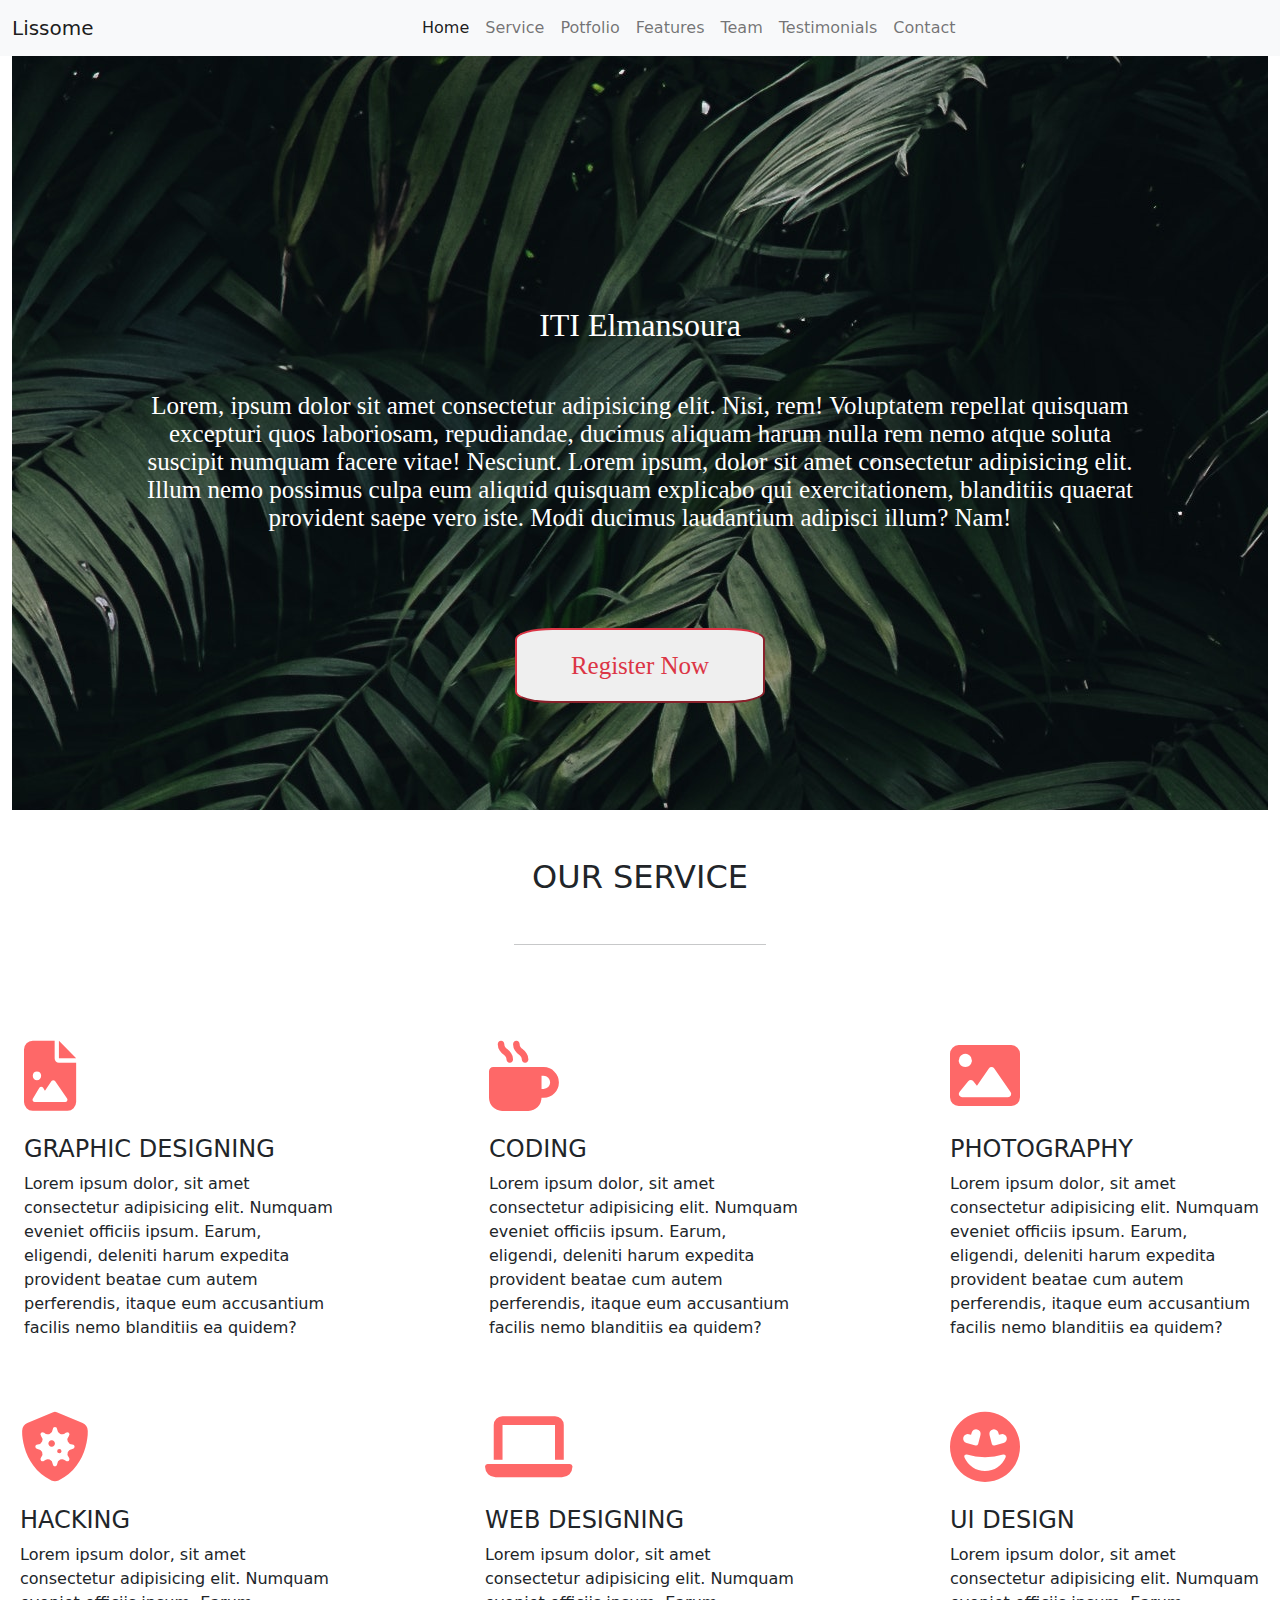
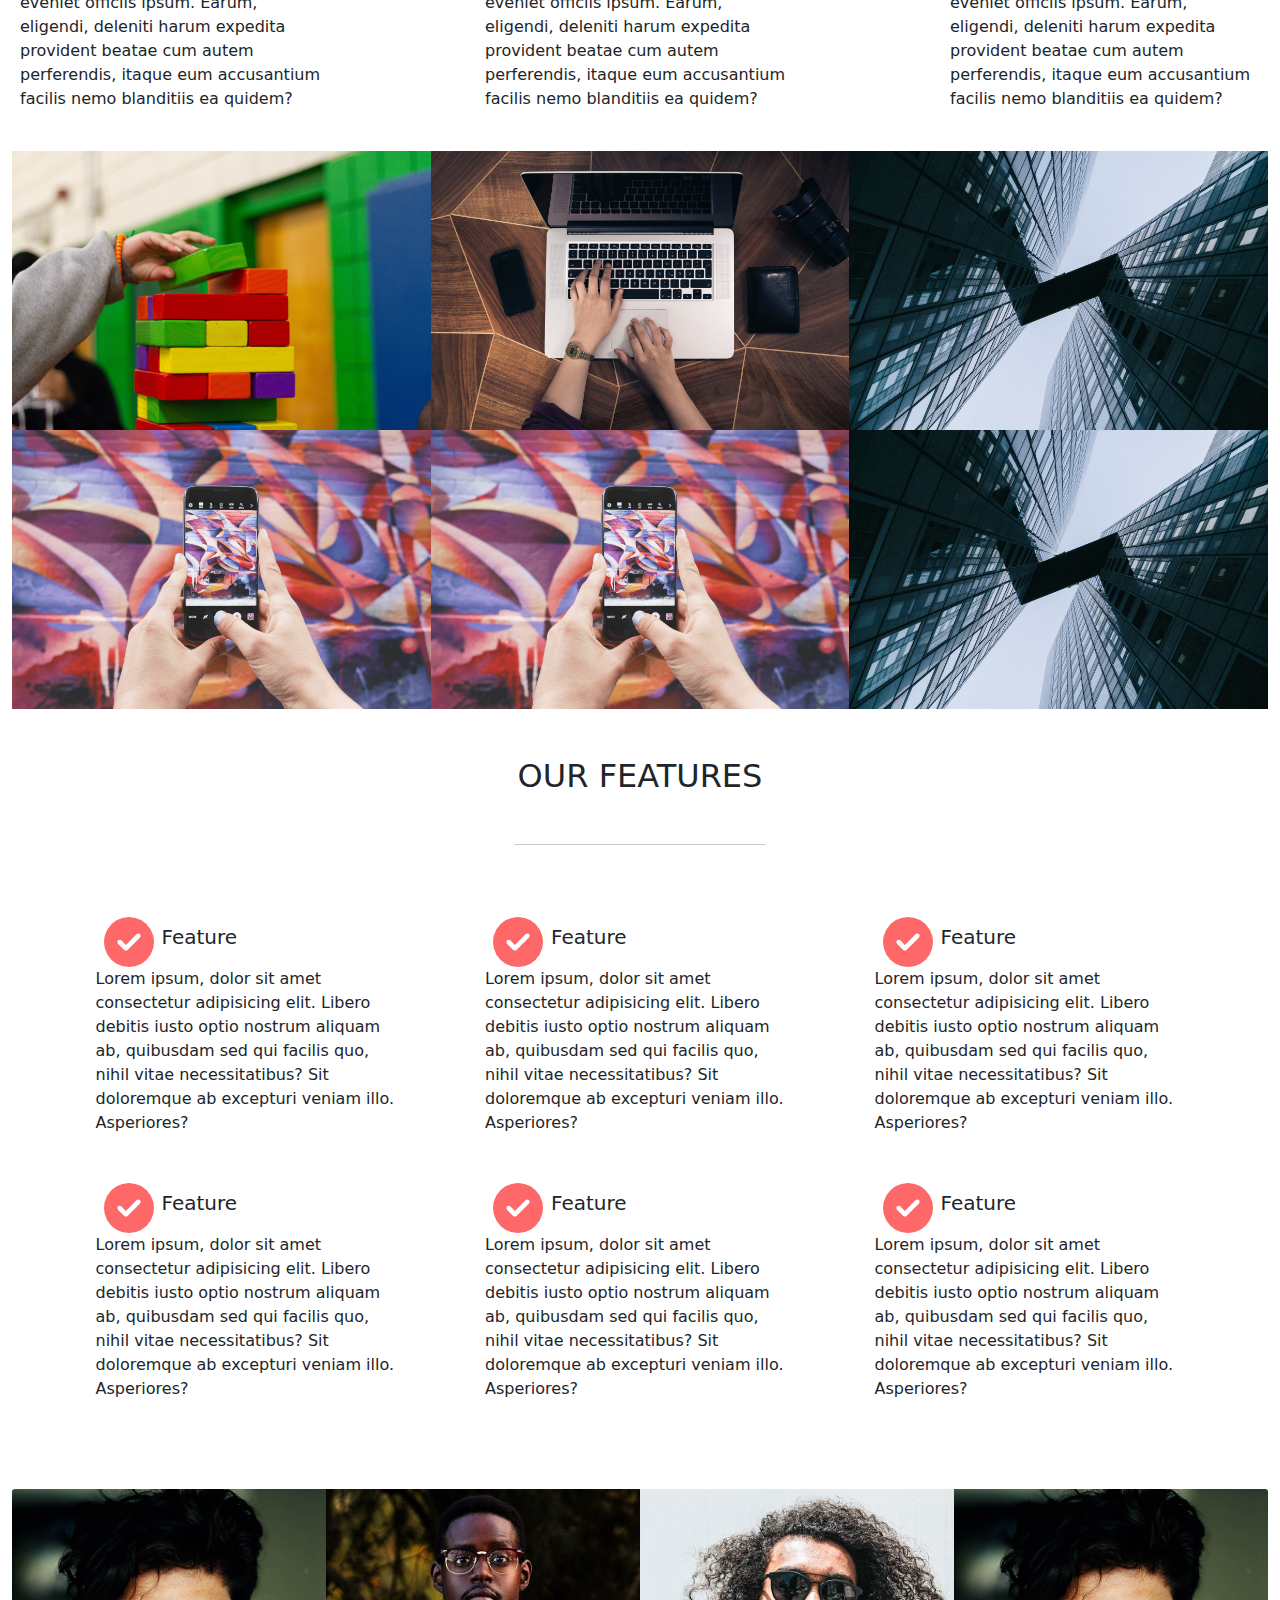
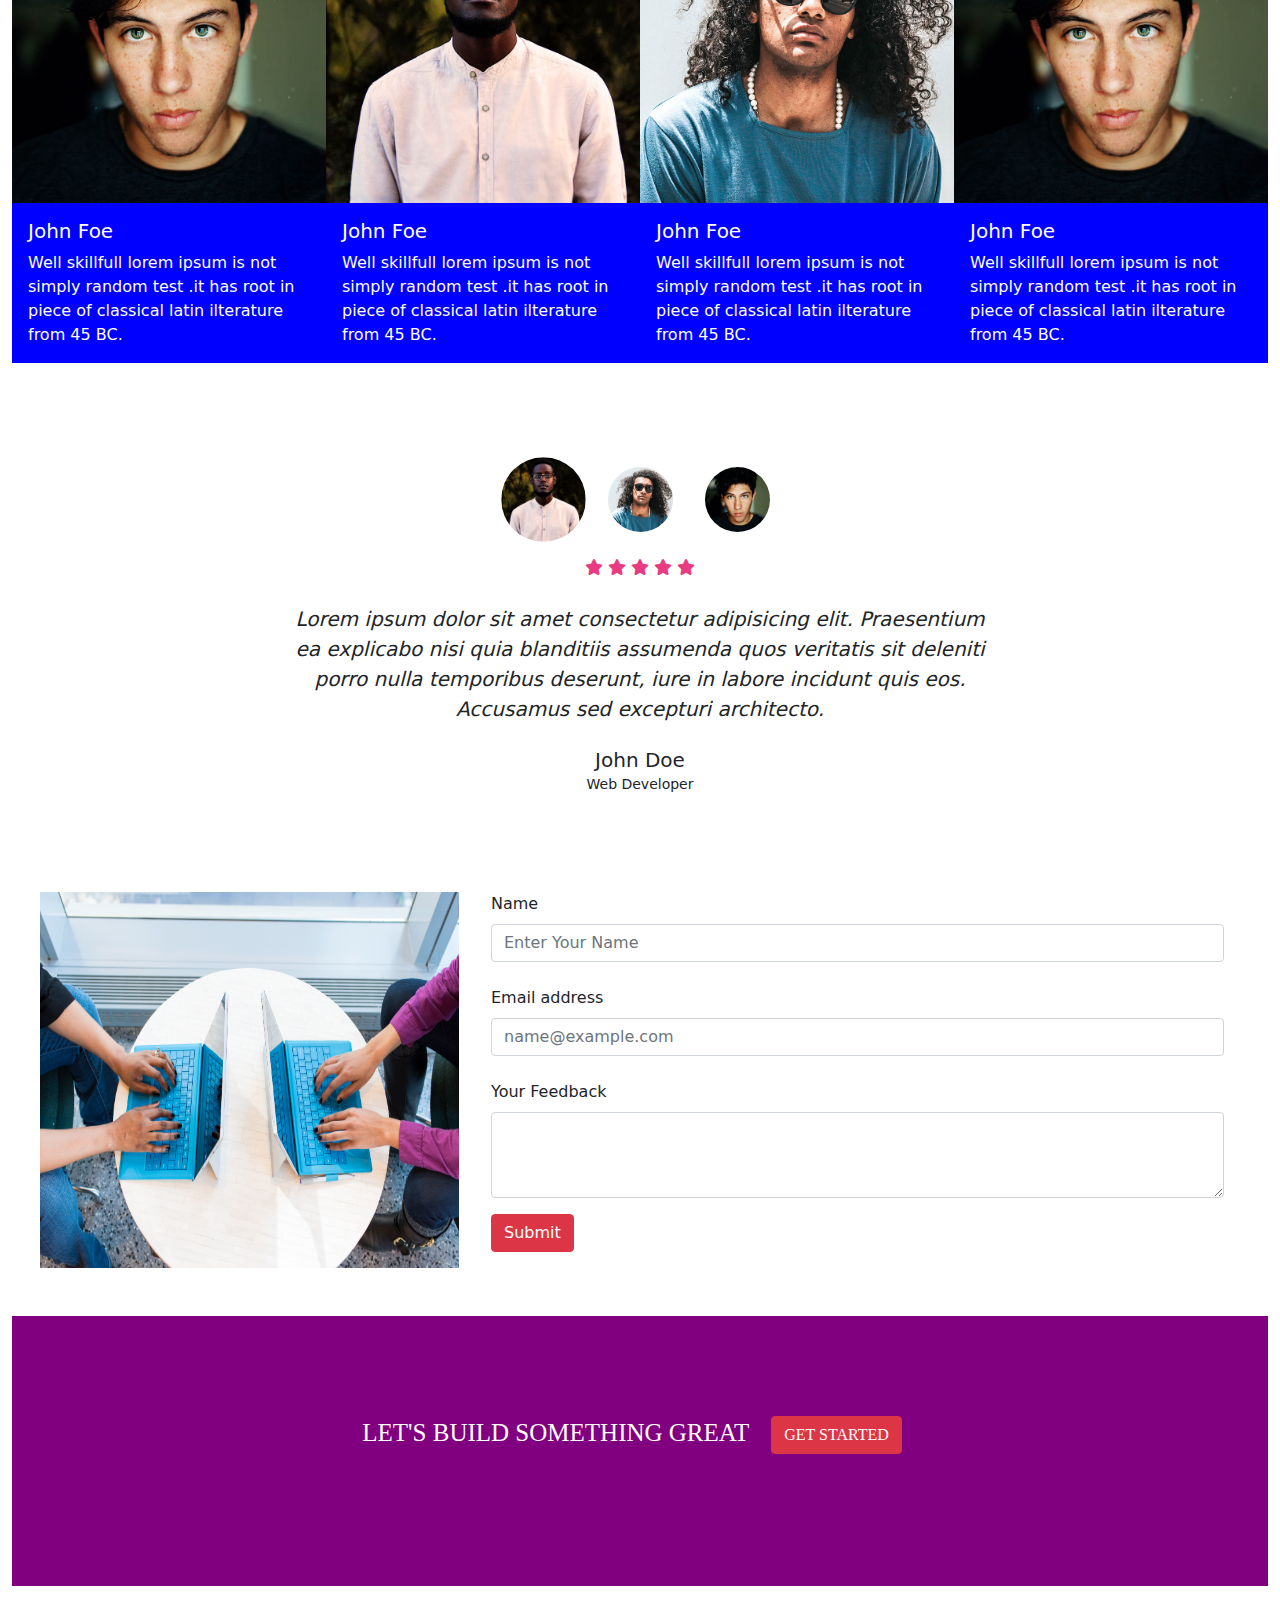
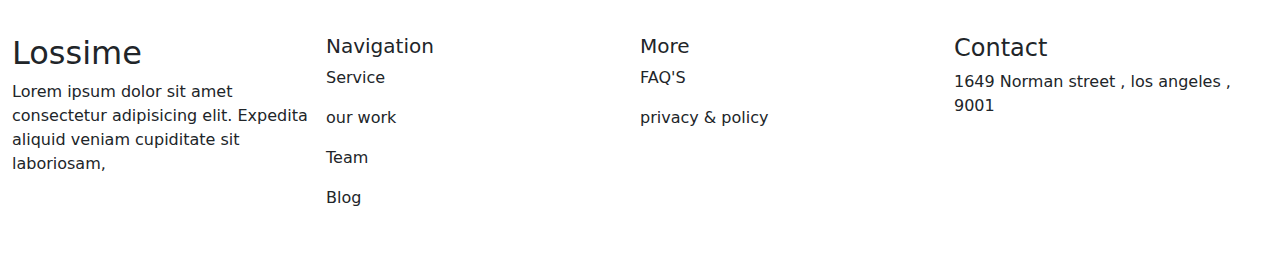
<file: index.html>
<!DOCTYPE html>
<html lang="en">

<head>
    <meta charset="UTF-8">
    <meta http-equiv="X-UA-Compatible" content="IE=edge">
    <meta name="viewport" content="width=device-width, initial-scale=1.0">
    <title>Document</title>
    <link rel="stylesheet" href="https://cdnjs.cloudflare.com/ajax/libs/font-awesome/6.1.1/css/all.min.css">
    <link href="bootstrap.css" rel="stylesheet" />
    <link rel="stylesheet" href="main.css">
</head>

<body data-bs-spy="scroll" data-bs-target="#navbar">
    <div class="container-fluid">
        <nav class="navbar navbar-expand-lg navbar-light bg-light fixed-top" id="navbar">
            <div class="container-fluid">
                <a class="navbar-brand" href="#">Lissome</a>
                <button class="navbar-toggler" type="button" data-bs-toggle="collapse"
                    data-bs-target="#navbarSupportedContent" aria-controls="navbarSupportedContent"
                    aria-expanded="false" aria-label="Toggle navigation">
                    <span class="navbar-toggler-icon"></span>
                </button>
                <div class="collapse navbar-collapse" id="navbarSupportedContent">
                    <ul class="navbar-nav m-auto mb-2 mb-lg-0">
                        <li class="nav-item">
                            <a class="nav-link" aria-current="page" href="#Home">Home</a>
                        </li>
                        <li class="nav-item">
                            <a class="nav-link" href="#Service">Service</a>
                        </li>
                        <li class="nav-item">
                            <a class="nav-link" href="#Potfolio">Potfolio</a>
                        </li>
                        <li class="nav-item">
                            <a class="nav-link" href="#Features">Features</a>
                        </li>
                        <li class="nav-item">
                            <a class="nav-link" href="#Team">Team</a>
                        </li>
                        <li class="nav-item">
                            <a class="nav-link" href="#testimonials">Testimonials</a>
                        </li>
                        <li class="nav-item">
                            <a class="nav-link" href="#Contact">Contact</a>
                        </li>
                    </ul>
                </div>
            </div>
        </nav>

        <div class="backgroun" id="Home">
            <div class="container d-flex align-items-center py-2">
                <div class="m-auto text-center">
                    <h2 class="m-5">ITI Elmansoura</h2>
                    <p class="m-5">Lorem, ipsum dolor sit amet consectetur adipisicing elit. Nisi, rem! Voluptatem
                        repellat quisquam
                        excepturi quos laboriosam, repudiandae, ducimus aliquam harum nulla rem nemo atque soluta
                        suscipit
                        numquam facere vitae! Nesciunt.
                        Lorem ipsum, dolor sit amet consectetur adipisicing elit. Illum nemo possimus culpa eum aliquid
                        quisquam
                        explicabo qui exercitationem, blanditiis quaerat provident saepe vero iste. Modi ducimus
                        laudantium
                        adipisci illum? Nam!</p>
                    <button class="btn-outline-danger m-5" name="Register Now">Register Now</button>
                </div>
            </div>
        </div>
        <div class="text-center my-5" id="Service">
            <h2>OUR SERVICE</h2>
            <hr class="my-5" style="width: 20%; margin-left: 40%;">
        </div>

        <div class="d-flex flex-wrap justify-content-between col-12 p-2 g-0">
            <div class="col-12 col-md-5 col-lg-3 my-3 mx-1">
                <i class="fa-solid fa-file-image py-2 my-3" style="font-size: 70px; color: rgb(254, 104, 104);"></i>
                <h4>GRAPHIC DESIGNING</h4>
                <P>Lorem ipsum dolor, sit amet consectetur adipisicing elit. Numquam eveniet officiis ipsum. Earum,
                    eligendi, deleniti harum expedita provident beatae cum autem perferendis, itaque eum accusantium
                    facilis
                    nemo blanditiis ea quidem?</P>
            </div>
            <div class="col-12 col-md-5 col-lg-3 my-3">
                <i class="fa-solid fa-mug-hot py-2 my-3" style="font-size: 70px; color: rgb(254, 104, 104);"></i>
                <h4>CODING</h4>
                <P>Lorem ipsum dolor, sit amet consectetur adipisicing elit. Numquam eveniet officiis ipsum. Earum,
                    eligendi, deleniti harum expedita provident beatae cum autem perferendis, itaque eum accusantium
                    facilis
                    nemo blanditiis ea quidem?</P>
            </div>
            <div class="col-12 col-md-5 col-lg-3 my-3">
                <i class="fa-solid fa-image py-2 my-3" style="font-size: 70px; color: rgb(254, 104, 104);"></i>
                <h4>PHOTOGRAPHY</h4>
                <P>Lorem ipsum dolor, sit amet consectetur adipisicing elit. Numquam eveniet officiis ipsum. Earum,
                    eligendi, deleniti harum expedita provident beatae cum autem perferendis, itaque eum accusantium
                    facilis
                    nemo blanditiis ea quidem?</P>
            </div>
            <div class="col-12 col-md-5 col-lg-3 my-3">
                <i class="fa-solid fa-shield-virus py-2 my-3" style="font-size: 70px; color: rgb(254, 104, 104);"></i>
                <h4>HACKING</h4>
                <P>Lorem ipsum dolor, sit amet consectetur adipisicing elit. Numquam eveniet officiis ipsum. Earum,
                    eligendi, deleniti harum expedita provident beatae cum autem perferendis, itaque eum accusantium
                    facilis
                    nemo blanditiis ea quidem?</P>
            </div>
            <div class="col-12 col-md-5 col-lg-3 my-3">
                <i class="fa-solid fa-laptop py-2 my-3" style="font-size: 70px; color: rgb(254, 104, 104);"></i>
                <h4>WEB DESIGNING</h4>
                <P>Lorem ipsum dolor, sit amet consectetur adipisicing elit. Numquam eveniet officiis ipsum. Earum,
                    eligendi, deleniti harum expedita provident beatae cum autem perferendis, itaque eum accusantium
                    facilis
                    nemo blanditiis ea quidem?</P>
            </div>
            <div class="col-12 col-md-5 col-lg-3 my-3">
                <i class="fa-solid fa-face-grin-hearts py-2 my-3"
                    style="font-size: 70px; color: rgb(254, 104, 104);"></i>
                <h4>UI DESIGN</h4>
                <P>Lorem ipsum dolor, sit amet consectetur adipisicing elit. Numquam eveniet officiis ipsum. Earum,
                    eligendi, deleniti harum expedita provident beatae cum autem perferendis, itaque eum accusantium
                    facilis
                    nemo blanditiis ea quidem?</P>
            </div>
        </div>
        <div class="section d-flex flex-wrap" id="Potfolio">
            <div class="col-12 col-md-6 col-lg-4">
                <img class="col-12" src="1.jpg" alt="">
                <div class="sect">
                    <h1>Project Title</h1>
                    <p>
                        Project Title
                    </p>
                </div>
            </div>
            <div class="col-12 col-md-6 col-lg-4">
                <img class="col-12" src="p3.jpg" alt="">
                <div class="sect">
                    <h1>Project Title</h1>
                    <p>
                        Project Title
                    </p>
                </div>
            </div>
            <div class="col-12 col-md-6 col-lg-4">
                <img class="col-12" src="p5.jpg" alt="">
                <div class="sect">
                    <h1>Project Title</h1>
                    <p>
                        Project Title
                    </p>
                </div>
            </div>
            <div class="col-12 col-md-6 col-lg-4">
                <img class="col-12" src="p6.jpg" alt="">
                <div class="sect">
                    <h1>Project Title</h1>
                    <p>
                        Project Title
                    </p>
                </div>
            </div>
            <div class="col-12 col-md-6 col-lg-4">
                <img class="col-12" src="p6.jpg" alt="">
                <div class="sect">
                    <h1>Project Title</h1>
                    <p>
                        Project Title
                    </p>
                </div>
            </div>
            <div class="col-12 col-md-6 col-lg-4">
                <img class="col-12" src="p5.jpg" alt="">
                <div class="sect">
                    <h1>Project Title</h1>
                    <p>
                        Project Title
                    </p>
                </div>
            </div>
        </div>
        <div class="text-center my-5" id="Features">
            <h2>OUR FEATURES</h2>
            <hr class="my-5" style="width: 20%; margin-left: 40%;">
        </div>

        <div class="d-flex flex-wrap justify-content-evenly col-12 p-2 g-0">
            <div class="d-flex flex-wrap col-12 col-md-5 col-lg-3 my-3 mx-1">
                <i class="fa-solid fa-circle-check mx-2" style="font-size: 50px;color: rgb(254, 104, 104);"></i>
                <h5 class="py-2">Feature</h5>
                <p>Lorem ipsum, dolor sit amet consectetur adipisicing elit. Libero debitis iusto optio nostrum
                    aliquam
                    ab, quibusdam sed qui facilis quo, nihil vitae necessitatibus? Sit doloremque ab excepturi
                    veniam
                    illo. Asperiores?</p>
            </div>

            <div class="d-flex flex-wrap col-12 col-md-5 col-lg-3 my-3 mx-1">
                <i class="fa-solid fa-circle-check mx-2" style="font-size: 50px;color: rgb(254, 104, 104);"></i>
                <h5 class="py-2">Feature</h5>
                <p>Lorem ipsum, dolor sit amet consectetur adipisicing elit. Libero debitis iusto optio nostrum
                    aliquam
                    ab, quibusdam sed qui facilis quo, nihil vitae necessitatibus? Sit doloremque ab excepturi
                    veniam
                    illo. Asperiores?</p>
            </div>

            <div class="d-flex flex-wrap col-12 col-md-5 col-lg-3 my-3 mx-1">
                <i class="fa-solid fa-circle-check mx-2" style="font-size: 50px;color: rgb(254, 104, 104);"></i>
                <h5 class="py-2">Feature</h5>
                <p>Lorem ipsum, dolor sit amet consectetur adipisicing elit. Libero debitis iusto optio nostrum
                    aliquam
                    ab, quibusdam sed qui facilis quo, nihil vitae necessitatibus? Sit doloremque ab excepturi
                    veniam
                    illo. Asperiores?</p>
            </div>

            <div class="d-flex flex-wrap col-12 col-md-5 col-lg-3 my-3 mx-1">
                <i class="fa-solid fa-circle-check mx-2" style="font-size: 50px;color: rgb(254, 104, 104);"></i>
                <h5 class="py-2">Feature</h5>
                <p>Lorem ipsum, dolor sit amet consectetur adipisicing elit. Libero debitis iusto optio nostrum
                    aliquam
                    ab, quibusdam sed qui facilis quo, nihil vitae necessitatibus? Sit doloremque ab excepturi
                    veniam
                    illo. Asperiores?</p>
            </div>

            <div class="d-flex flex-wrap col-12 col-md-5 col-lg-3 my-3 mx-1">
                <i class="fa-solid fa-circle-check mx-2" style="font-size: 50px;color: rgb(254, 104, 104);"></i>
                <h5 class="py-2">Feature</h5>
                <p>Lorem ipsum, dolor sit amet consectetur adipisicing elit. Libero debitis iusto optio nostrum
                    aliquam
                    ab, quibusdam sed qui facilis quo, nihil vitae necessitatibus? Sit doloremque ab excepturi
                    veniam
                    illo. Asperiores?</p>
            </div>

            <div class="d-flex flex-wrap col-12 col-md-5 col-lg-3 my-3 mx-1">
                <i class="fa-solid fa-circle-check mx-2" style="font-size: 50px;color: rgb(254, 104, 104);"></i>
                <h5 class="py-2">Feature</h5>
                <p>Lorem ipsum, dolor sit amet consectetur adipisicing elit. Libero debitis iusto optio nostrum
                    aliquam
                    ab, quibusdam sed qui facilis quo, nihil vitae necessitatibus? Sit doloremque ab excepturi
                    veniam
                    illo. Asperiores?</p>
            </div>
        </div>
        <div class="card-group my-5 d-flex flex-wrap col-12" id="Team">
            <div class="allcard card col-12 col-md-9 col-lg-3">
                <img src="team-3-800x800.jpg" class="card-img-top" alt="...">
                <div class="card-body">
                    <h5 class="card-title">John Foe</h5>
                    <p class="card-text">Well skillfull lorem ipsum is not simply random test .it has root in piece of
                        classical latin ilterature from 45 BC.
                    </p>
                </div>
            </div>
            <div class="allcard card col-12 col-md-6 col-lg-3">
                <img src="team-4-800x800.jpg" class="card-img-top" alt="...">
                <div class="card-body">
                    <h5 class="card-title">John Foe</h5>
                    <p class="card-text">Well skillfull lorem ipsum is not simply random test .it has root in piece of
                        classical latin ilterature from 45 BC.
                    </p>
                </div>
            </div>
            <div class="allcard card col-12 col-md-6 col-lg-3">
                <img src="team-6-800x800.jpg" class="card-img-top" alt="...">
                <div class="card-body">
                    <h5 class="card-title">John Foe</h5>
                    <p class="card-text">Well skillfull lorem ipsum is not simply random test .it has root in piece of
                        classical latin ilterature from 45 BC.</p>
                </div>
            </div>
            <div class="allcard card col-12 col-md-6 col-lg-3">
                <img src="team-3-800x800.jpg" class="card-img-top" alt="...">
                <div class="card-body">
                    <h5 class="card-title">John Foe</h5>
                    <p class="card-text">Well skillfull lorem ipsum is not simply random test .it has root in piece of
                        classical latin ilterature from 45 BC.</p>
                </div>
            </div>
        </div>
        <section id="testimonials" class="text-center m-5 p-5">
            <div class="container">
                <div class="row">
                    <div class="col-12">

                        <ul class="nav nav-pills justify-content-center mb-3" id="pills-tab" role="tablist">
                            <li class="nav-item" role="presentation">
                                <button class="nav-link active" id="pills-home-tab" data-bs-toggle="pill"
                                    data-bs-target="#pills-home" type="button" role="tab" aria-controls="pills-home"
                                    aria-selected="true">
                                    <img src="team-4-800x800.jpg" alt="">
                                </button>
                            </li>
                            <li class="nav-item" role="presentation">
                                <button class="nav-link" id="pills-profile-tab" data-bs-toggle="pill"
                                    data-bs-target="#pills-profile" type="button" role="tab"
                                    aria-controls="pills-profile" aria-selected="false">
                                    <img src="team-6-800x800.jpg" alt="">
                                </button>
                            </li>
                            <li class="nav-item" role="presentation">
                                <button class="nav-link" id="pills-contact-tab" data-bs-toggle="pill"
                                    data-bs-target="#pills-contact" type="button" role="tab"
                                    aria-controls="pills-contact" aria-selected="false">
                                    <img src="team-3-800x800.jpg" alt="">
                                </button>
                            </li>
                        </ul>

                        <div class="tab-content" id="pills-tabContent">
                            <div class="tab-pane fade show active" id="pills-home" role="tabpanel"
                                aria-labelledby="pills-home-tab">

                                <div class="review">
                                    <div class="stars">
                                        <i class="fa-solid fa-star"></i>
                                        <i class="fa-solid fa-star"></i>
                                        <i class="fa-solid fa-star"></i>
                                        <i class="fa-solid fa-star"></i>
                                        <i class="fa-solid fa-star"></i>
                                    </div>
                                    <p class="lead">Lorem ipsum dolor sit amet consectetur adipisicing elit. Praesentium
                                        ea explicabo nisi quia blanditiis assumenda quos veritatis sit deleniti porro
                                        nulla temporibus deserunt, iure in labore incidunt quis eos. Accusamus sed
                                        excepturi architecto.</p>
                                    <h5 class="title-sm mb-0">John Doe</h5>
                                    <small>Web Developer</small>
                                </div>


                            </div>
                            <div class="tab-pane fade" id="pills-profile" role="tabpanel"
                                aria-labelledby="pills-profile-tab">
                                <div class="review">
                                    <div class="stars">
                                        <i class="fa-solid fa-star"></i>
                                        <i class="fa-solid fa-star"></i>
                                        <i class="fa-solid fa-star"></i>
                                        <i class="fa-solid fa-star"></i>
                                        <i class="fa-solid fa-star"></i>
                                    </div>
                                    <p class="lead">Lorem ipsum dolor sit amet consectetur adipisicing elit. Praesentium
                                        ea explicabo nisi quia blanditiis assumenda quos veritatis sit deleniti porro
                                        nulla temporibus deserunt, iure in labore incidunt quis eos. Accusamus sed
                                        excepturi architecto.</p>
                                    <h5 class="title-sm mb-0">John Doe</h5>
                                    <small>Web Developer</small>
                                </div>
                            </div>
                            <div class="tab-pane fade" id="pills-contact" role="tabpanel"
                                aria-labelledby="pills-contact-tab">
                                <div class="review">
                                    <div class="stars">
                                        <i class="fa-solid fa-star"></i>
                                        <i class="fa-solid fa-star"></i>
                                        <i class="fa-solid fa-star"></i>
                                        <i class="fa-solid fa-star"></i>
                                        <i class="fa-solid fa-star"></i>
                                    </div>
                                    <p class="lead">Lorem ipsum dolor sit amet consectetur adipisicing elit. Praesentium
                                        ea explicabo nisi quia blanditiis assumenda quos veritatis sit deleniti porro
                                        nulla temporibus deserunt, iure in labore incidunt quis eos. Accusamus sed
                                        excepturi architecto.</p>
                                    <h5 class="title-sm mb-0">John Doe</h5>
                                    <small>Web Developer</small>
                                </div>
                            </div>
                        </div>
                    </div>
                </div>
            </div>
        </section>

        <div class="d-flex flex-wrap mb-5 justify-content-center" id="Contact">
            <img class="col-12 col-lg-4 mx-2" src="pexels-christina-morillo-1181210.jpg" alt="">
            <div class="col-12 col-lg-7 mx-4">
                <label for="exampleFormControlInput1" class="form-label">Name</label>
                <input type="text" class="form-control" id="exampleFormControlInput1" placeholder="Enter Your Name"><br>

                <label for="exampleFormControlInput1" class="form-label">Email address</label>
                <input type="email" class="form-control" id="exampleFormControlInput1"
                    placeholder="name@example.com"><br>

                <label for="exampleFormControlTextarea1" class="form-label">Your Feedback</label>
                <textarea class="form-control" id="exampleFormControlTextarea1" rows="3"></textarea>
                <button class="btn btn-danger my-3">Submit</button>
            </div>
        </div>
        <footer>
            <div class="foot">
                <p>
                    LET'S BUILD SOMETHING GREAT
                    <button class="btn btn-danger mx-3">GET STARTED</button>
                </p>
            </div>
            <div class="d-flex flex-wrap justify-content-around my-5">
                <div class="col-12 col-md-5 col-lg-3">
                    <h2>Lossime</h2>
                    <p>Lorem ipsum dolor sit amet consectetur adipisicing elit.
                        Expedita aliquid veniam cupiditate sit
                        laboriosam, </p>
                </div>
                <div class="col-12 col-md-5 col-lg-3">
                    <h5>Navigation</h5>
                    <p>Service</p>
                    <p>our work</p>
                    <p>Team</p>
                    <p>Blog</p>
                </div>
                <div class="col-12 col-md-5 col-lg-3">
                    <h5>More</h5>
                    <p>FAQ'S</p>
                    <p>privacy & policy</p>
                </div>
                <div class="col-12 col-md-5 col-lg-3">
                    <h4>Contact</h4>
                    <p>1649 Norman street , los angeles , 9001</p>
                </div>
            </div>
        </footer>
    </div>



    <script src="bootstrap.bundle.js"></script>
</body>

</html>
</file>
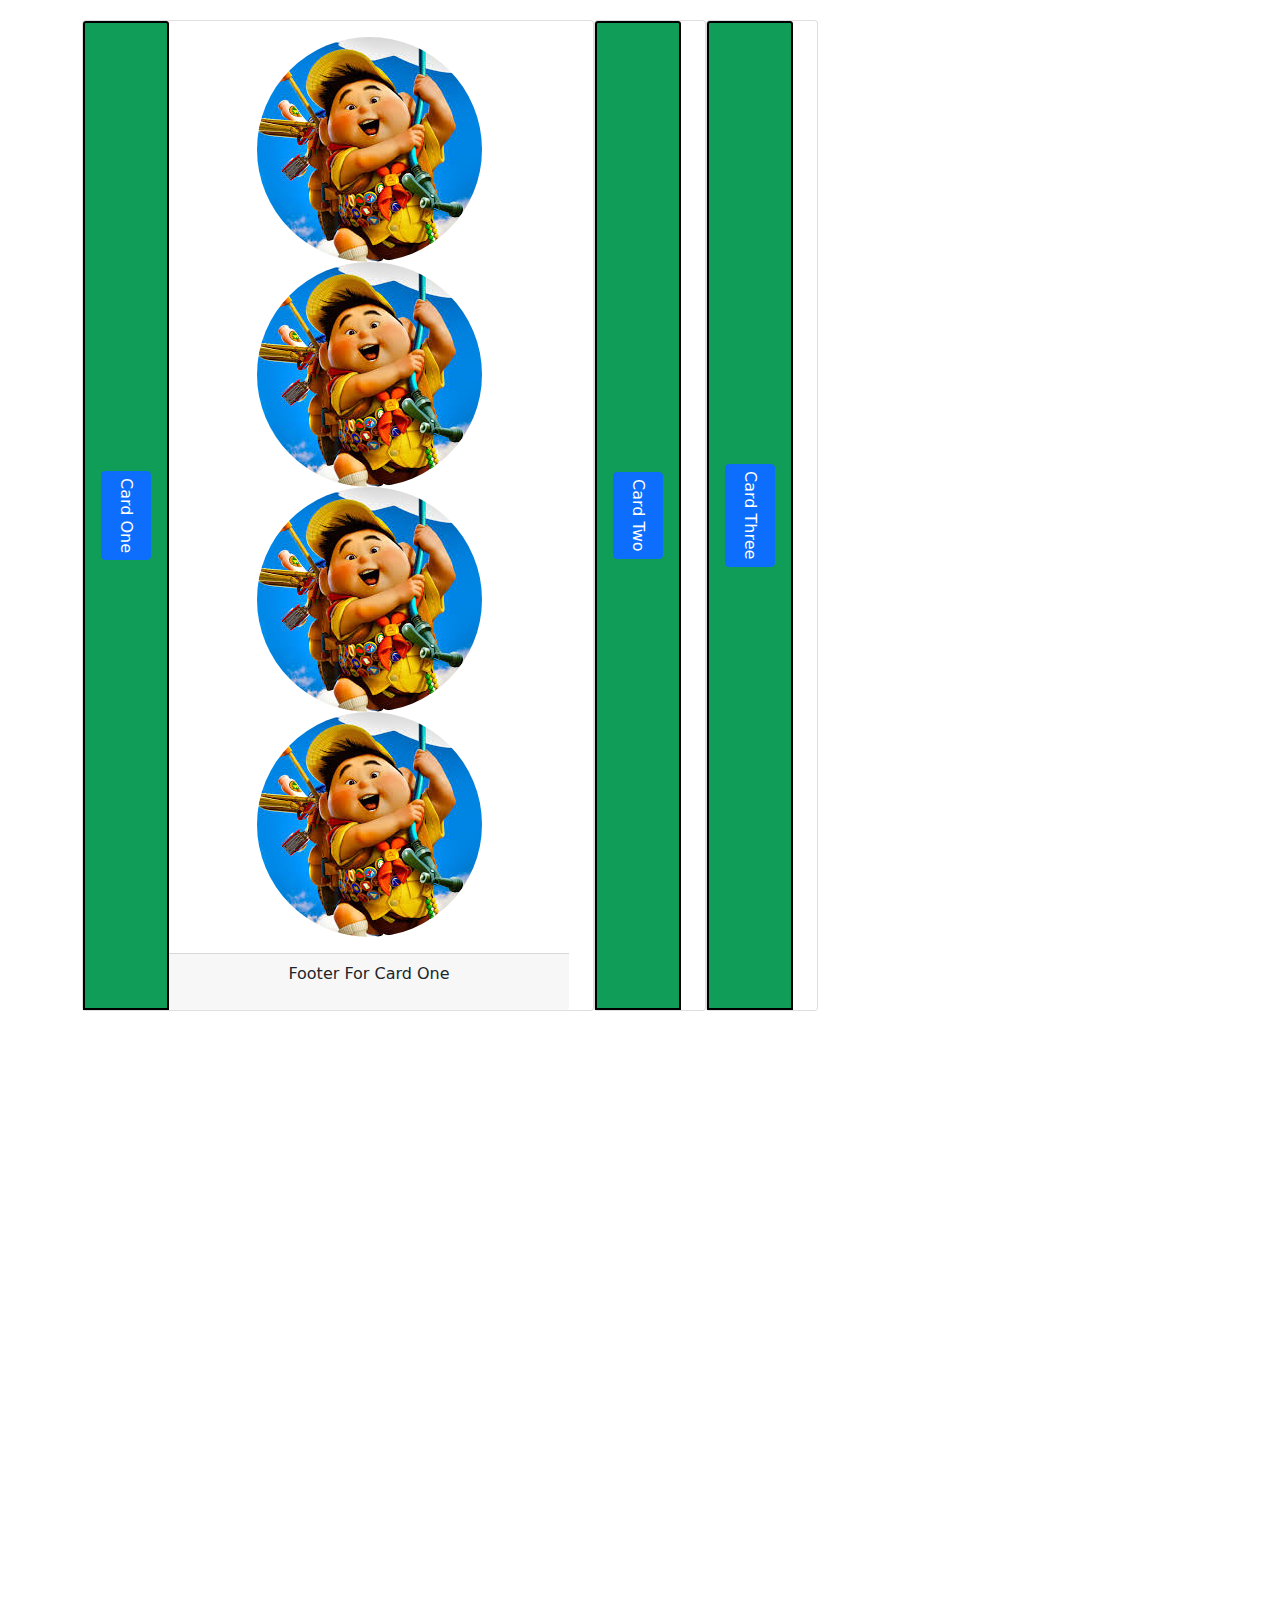
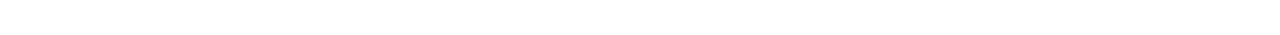
<file: changes/accordiontest.html>
﻿<!DOCTYPE html>
<html xmlns="http://www.w3.org/1999/xhtml">

<head>
    <meta name="viewport" content="width=device-width, initial-scale=1">
    <title></title>
    <link href="css/bootstrap.css" rel="stylesheet" />
    <link href="css/font-awesome.css" rel="stylesheet" />
    <style>
        body {
            padding-top: 20px;
        }

        .accordion {
            text-align: center;
        }

        .accordion.width {
            display: flex;
            width: 200px;
        }

        .accordion.width .card {
            flex-direction: row;
            min-width: min-content;
        }

        .accordion.width .card .card-header {
            cursor: pointer;
            writing-mode: vertical-rl;
            background-color: #0F9D58;
            border: 2px solid black;
        }

        .card-body {
            width: 400px;
        }

        .collapsing.width {
            transition: width 0.5s ease;
            height: auto;
            width: 10px;
        }

        h1 {
            color: green;
        }
    </style>
</head>

<body>
    <div class="container width">
        <div class="accordion width" id="accordionHorizontalExample">
            <div class="card">
                <div class="card-header" data-toggle="collapse" data-target="#collapseOne">
                    <button class="btn btn-primary">Card One</button>
                </div>
                <div id="collapseOne" class="collapse show width" data-parent="#accordionHorizontalExample">
                    <div class="card-body">
                        <img src="UP/1.jpg" class="rounded-circle ml-2" />
                        <img src="UP/1.jpg" class="rounded-circle ml-2" />
                        <img src="UP/1.jpg" class="rounded-circle ml-2" />
                        <img src="UP/1.jpg" class="rounded-circle ml-2" />
                    </div>
                    <div class="card-footer">
                        <p>Footer For Card One</p>
                    </div>
                </div>
            </div>
            <div class="card">
                <div class="card-header" data-toggle="collapse" data-target="#collapseTwo">
                    <button class="btn btn-primary">Card Two</button>
                </div>
                <div id="collapseTwo" class="collapse width" data-parent="#accordionHorizontalExample">
                    <div class="card-body">
                        <img src="UP/1.jpg" class="rounded-circle ml-2" />
                        <img src="UP/1.jpg" class="rounded-circle ml-2" />
                        <img src="UP/1.jpg" class="rounded-circle ml-2" />
                        <img src="UP/1.jpg" class="rounded-circle ml-2" />
                    </div>
                    <div class="card-footer">
                        <p>Footer For Card Two</p>
                    </div>
                </div>
            </div>
            <div class="card">
                <div class="card-header" data-toggle="collapse" data-target="#collapseThree">
                    <button class="btn btn-primary">Card Three</button>
                </div>
                <div id="collapseThree" class="collapse width" data-parent="#accordionHorizontalExample">
                    <div class="card-body">
                        <img src="UP/1.jpg" class="rounded-circle ml-2" />
                        <img src="UP/1.jpg" class="rounded-circle ml-2" />
                        <img src="UP/1.jpg" class="rounded-circle ml-2" />
                        <img src="UP/1.jpg" class="rounded-circle ml-2" />
                    </div>
                    <div class="card-footer">
                        <p>Footer For Card Three</p>
                    </div>
                </div>
            </div>
        </div>
    </div>


    <br /><br /><br /><br /><br /><br /><br /><br /><br /><br /><br /><br /><br />
    <br /><br /><br /><br /><br /><br /><br /><br /><br /><br /><br /><br /><br />
    <script src="js/JQuery-3.3.1.min.js"></script>
    <script src="js/popper.js"></script>
    <script src="js/bootstrap.js"></script>
</body>

</html>
</file>
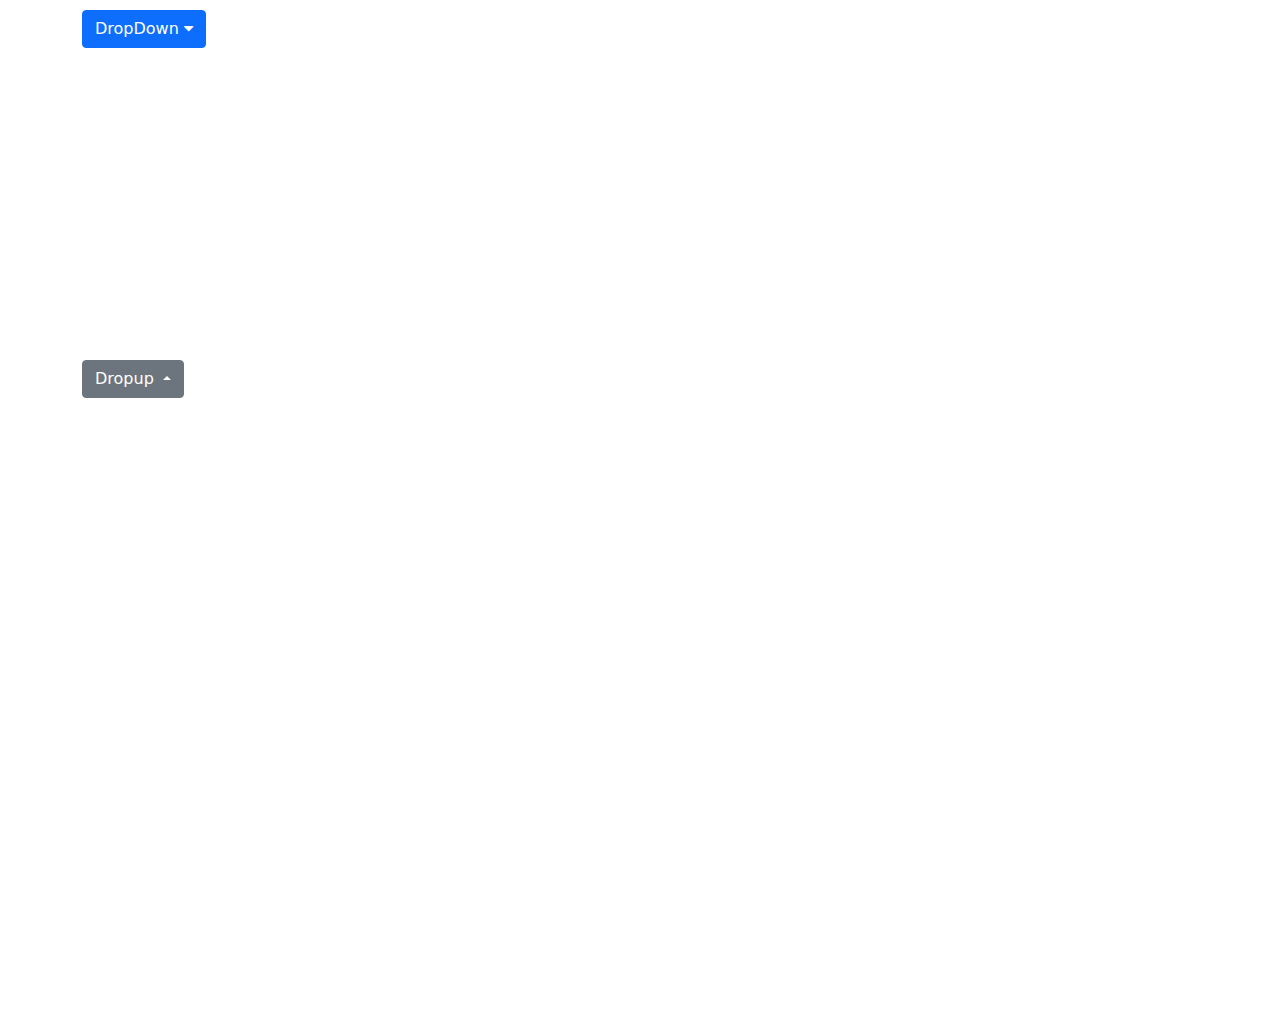
<file: changes/dropdown.html>
﻿<!DOCTYPE html>
<html xmlns="http://www.w3.org/1999/xhtml">

<head>
    <meta name="viewport" content="width=device-width, initial-scale=1">
    <title></title>
    <link href="css/bootstrap.css" rel="stylesheet" />
    <link href="css/font-awesome.css" rel="stylesheet" />
    <style>
        body {
            padding-top: 10px;
        }
    </style>
</head>

<body>
    <div class="container">
        <div>
            <button class="btn btn-primary" data-toggle="dropdown">DropDown <span
                    class="fa fa-caret-down"></span></button>
            <ul class="dropdown-menu">
                <li class="dropdown-header">WebSitePages</li>
                <li class="dropdown-item">Home</li>
                <li class="dropdown-item">Contact</li>
                <li class="dropdown-item">About</li>
                <li class="dropdown-divider"></li>
                <li class="dropdown-header">SocialPages</li>
                <li class="dropdown-item">Facebook</li>
                <li class="dropdown-item">Twitter</li>
                <li class="dropdown-item">Youtube</li>
            </ul>
        </div>
    </div>
    <br /><br /><br /><br /><br /><br /><br /><br /><br /><br /><br /><br /><br />
    <div class="dropup">
        <div class="container">
            <div class="btn-group dropup">
                <button type="button" class="btn btn-secondary dropdown-toggle" data-bs-toggle="dropdown"
                    aria-expanded="false">
                    Dropup
                </button>
                <ul class="dropdown-menu">
                    <li class="dropdown-header">WebSitePages</li>
                    <li class="dropdown-item">Home</li>
                    <li class="dropdown-item">Contact</li>
                    <li class="dropdown-item">About</li>
                    <li class="dropdown-divider"></li>
                    <li class="dropdown-header">SocialPages</li>
                    <li class="dropdown-item">Facebook</li>
                    <li class="dropdown-item">Twitter</li>
                    <li class="dropdown-item">Youtube</li>
                </ul>
            </div>
        </div>
    </div>




















    <br /><br /><br /><br /><br /><br /><br /><br /><br /><br /><br /><br /><br />
    <br /><br /><br /><br /><br /><br /><br /><br /><br /><br /><br /><br /><br />
    <script src="js/JQuery-3.3.1.min.js"></script>
    <script src="js/popper.js"></script>
    <script src="js/bootstrap.js"></script>
    <script src="js/bootstrap.bundle.js"></script>
</body>

</html>
</file>
<file: main.css>
*{
    padding: 0;
    margin: 0;
    box-sizing: border-box;
}

.container-fluid>.backgroun {
    background-image: url(2.jpg);
    color: white;
    padding-top: 10em;
    min-height: 90vh;
    font: 25px bold tahoma;
}

.container-fluid>.backgroun>.container>div>button{
    width: 10em;
    height: 3em;
    border-radius: 15%;
}
.container-fluid>.section>div{
    position: relative;
}

.container-fluid>.section>div>.sect{
    display: none;
    position: absolute;
    bottom: 0;
    width: 100%;
    height: 100%;
    color: white;
    text-align: center;
    padding-top: 25%;
    }


.container-fluid>.section>div:hover .sect{
    display: block;
    background-image: linear-gradient(to bottom , rgba(50, 35, 255, 0.463), rgba(25, 6, 170, 0.541));
}

.allcard {
    border: none;
}

.allcard>.card-body{
    background-color: blue;
    color: white;
}

#testimonials img {
    width: 65px;
    height: 65px;
    border-radius: 100px;
    transition: all 0.4s ease;
}

#testimonials .nav-pills .nav-link.active {
    background-color: transparent;
}

#testimonials .nav-pills .nav-link.active img {
    transform: scale(1.3);
}

.review .stars {
    color: #E93B81;
}

.review p {
    max-width: 720px;
    margin: 24px auto;
    font-style: italic;
}

.container-fluid>footer>.foot{
    width: 100%;
    height: 30vh;
    background-color: purple;
    text-align: center;
    font: 25px bold tahoma;
    padding-top: 4em;
    color: white;
}
</file>
